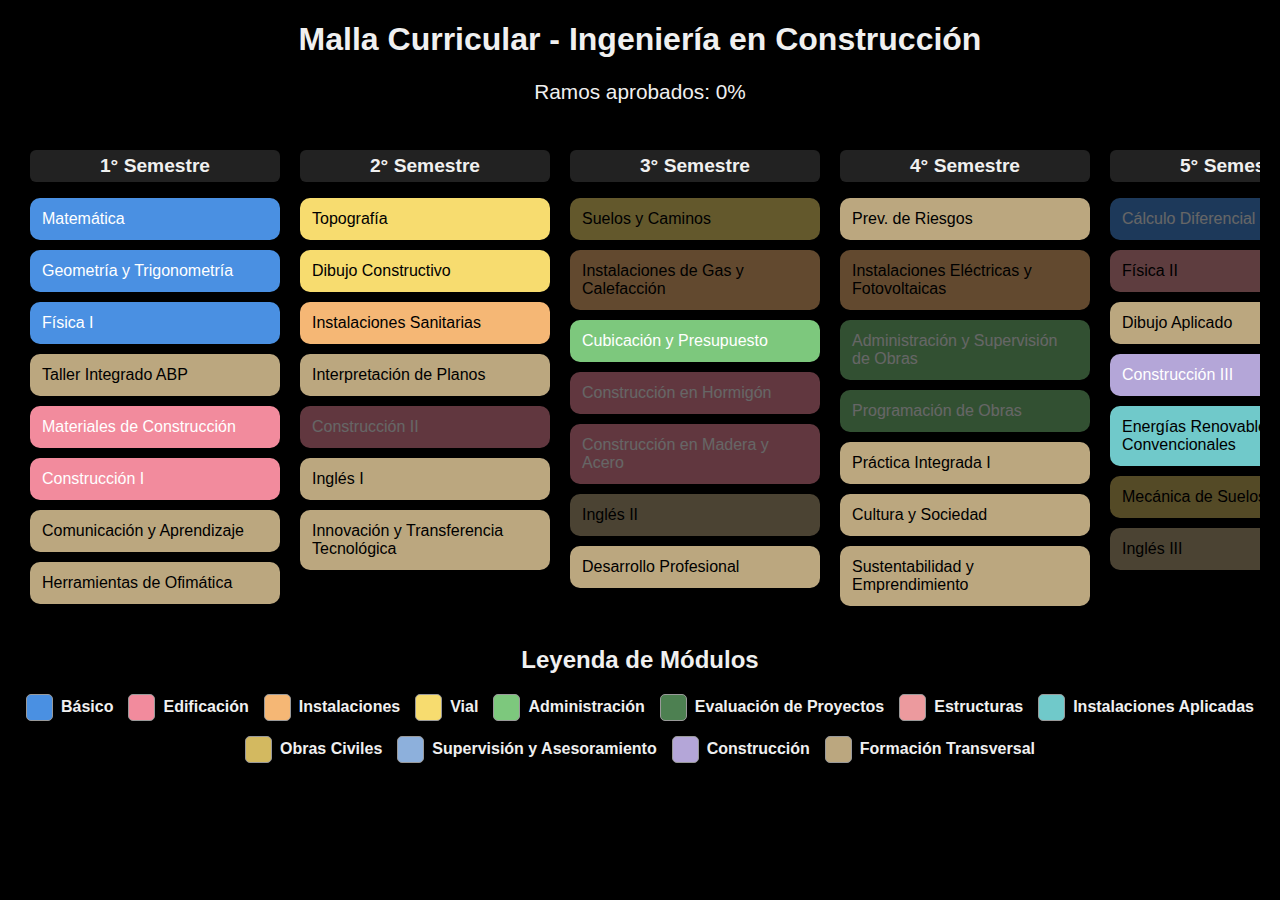
<file: index.html>
<!DOCTYPE html>
<html lang="es">
<head>
  <meta charset="UTF-8" />
  <title>Malla Curricular - Ingeniería en Construcción</title>
  <link rel="stylesheet" href="css/estilos.css" />
</head>
<body>
  <h1>Malla Curricular - Ingeniería en Construcción</h1>

  <div id="porcentaje-aprobados">Ramos aprobados: 0%</div>

  <div id="malla" class="contenedor"></div>

  <h2>Leyenda de Módulos</h2>
  <div id="leyenda-modulos"></div>

  <script src="js/script.js"></script>
</body>
</html>
</file>
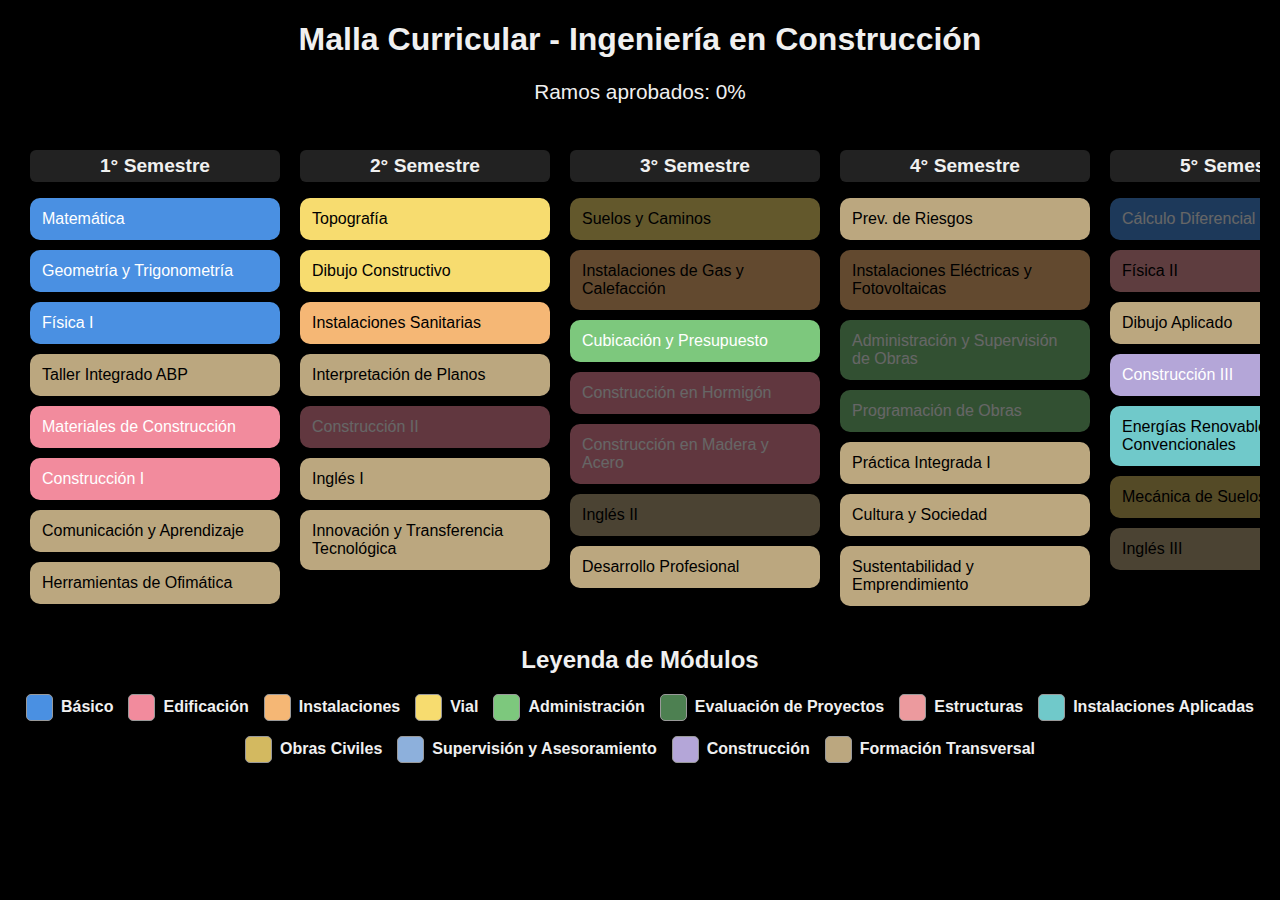
<file: html/index.html>
<!DOCTYPE html>
<html lang="es">
<head>
  <meta charset="UTF-8" />
  <title>Malla Curricular - Ingeniería en Construcción</title>
  <link rel="stylesheet" href="../css/estilos.css" />
</head>
<body>
  <h1>Malla Curricular - Ingeniería en Construcción</h1>

  <div id="porcentaje-aprobados">Ramos aprobados: 0%</div>

  <div id="malla" class="contenedor"></div>

  <h2>Leyenda de Módulos</h2>
  <div id="leyenda-modulos"></div>

  <script src="../js/script.js"></script>
</body>
</html>
</file>
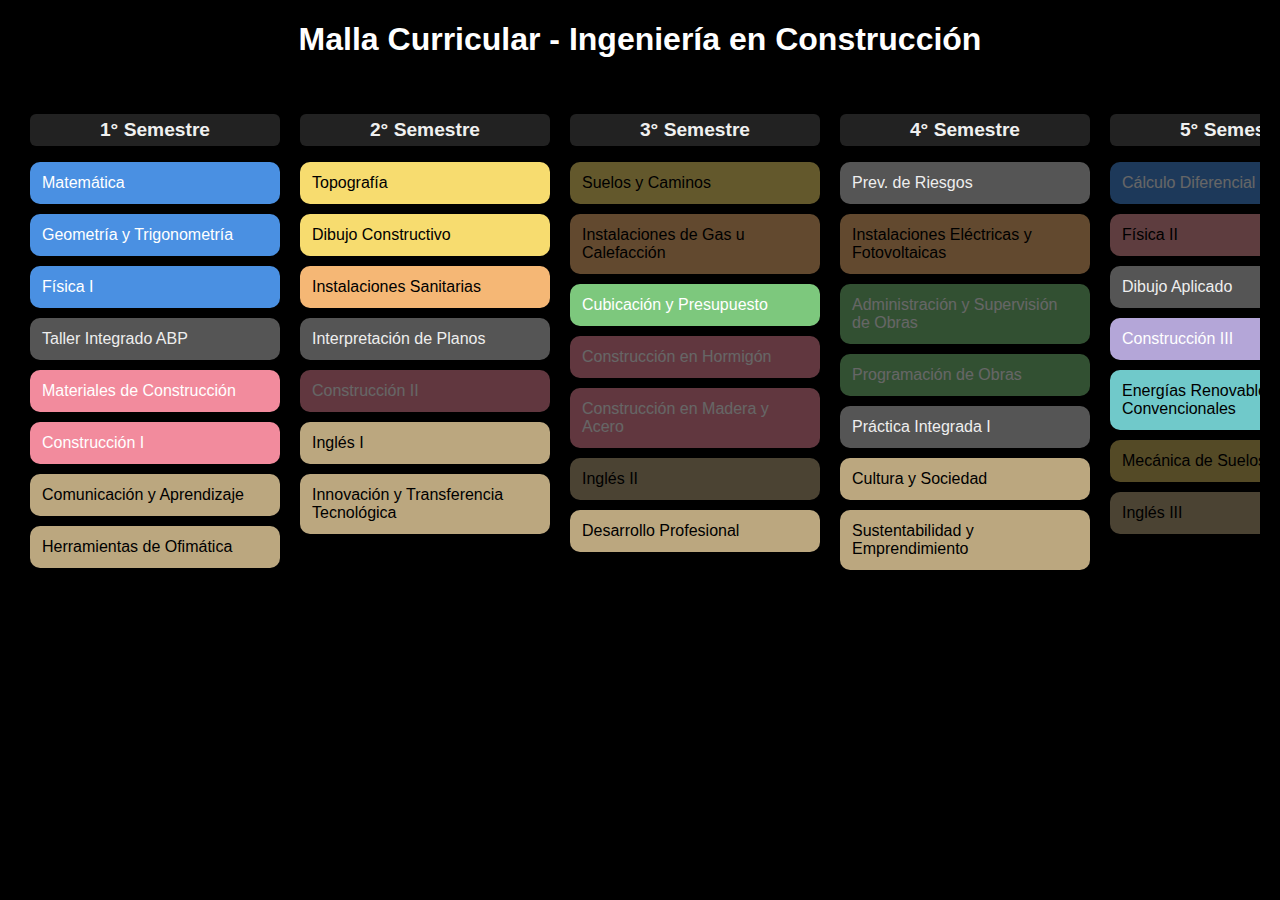
<file: Malla/html/index (1).html>
<!DOCTYPE html>
<html lang="es">
<head>
  <meta charset="UTF-8">
  <title>Malla Curricular</title>
  <link rel="stylesheet" href="../css/estilos.css">
</head>
<body>
  <h1>Malla Curricular - Ingeniería en Construcción</h1>
  <div id="malla" class="contenedor"></div>
  <script src="../js/script.js"></script>
</body>
</html>
</file>
<file: css/estilos.css>
body {
  font-family: Arial, sans-serif;
  margin: 20px;
  background-color: #000000;
  color: #f0f0f0;
}

h1, h2 {
  text-align: center;
}

#porcentaje-aprobados {
  font-size: 1.3em;
  text-align: center;
  margin-bottom: 20px;
}

#malla {
  display: flex;
  overflow-x: auto;
  gap: 20px;
  padding: 10px;
}

.semestre {
  min-width: 250px;
}

.semestre h2 {
  text-align: center;
  font-size: 1.2em;
  background-color: #222222;
  padding: 5px;
  border-radius: 6px;
  color: #f0f0f0;
}

.ramo {
  background-color: #555555;
  border-radius: 10px;
  padding: 10px;
  margin: 10px 0;
  position: relative;
  cursor: pointer;
  border: 2px solid transparent;
  transition: all 0.2s ease;
  color: #eee;
  user-select: none;
}

.ramo:hover {
  box-shadow: 0 0 10px rgba(255,255,255,0.3);
}

.bloqueado {
  opacity: 0.4;
  pointer-events: none;
}

.aprobado {
  text-decoration: line-through;
  background-color: #800000 !important;
  color: white;
}

/* Colores por módulo */

.basico { background-color: #4a90e2; color: white; }
.edificacion { background-color: #f28b9d; color: white; }
.instalaciones { background-color: #f5b775; color: black; }
.vial { background-color: #f7dc6f; color: black; }
.administracion { background-color: #7dc87d; color: white; }
.evaluacion { background-color: #4d8051; color: white; }
.estructuras { background-color: #ec9a9e; color: black; }
.instalaciones-aplicadas { background-color: #70c9ca; color: black; }
.obras-civiles { background-color: #d3b960; color: black; }
.supervision { background-color: #8db0dc; color: white; }
.construccion { background-color: #b4a6d8; color: white; }
.transversal { background-color: #bba77f; color: black; }

/* Leyenda */

#leyenda-modulos {
  display: flex;
  flex-wrap: wrap;
  justify-content: center;
  gap: 15px;
  margin-top: 20px;
}

.modulo-leyenda {
  display: flex;
  align-items: center;
  gap: 8px;
  font-weight: bold;
  cursor: default;
}

.color-cuadro {
  width: 25px;
  height: 25px;
  border-radius: 5px;
  border: 1px solid #999;
}
</file>
<file: Malla/css/estilos.css>
body {
  font-family: Arial, sans-serif;
  margin: 20px;
  background-color: #000000; /* Fondo negro */
  color: #f0f0f0; /* Texto claro */
}

h1 {
  text-align: center;
  margin-bottom: 30px;
  color: #ffffff;
}

#malla {
  display: flex;
  overflow-x: auto;
  gap: 20px;
  padding: 10px;
}

.semestre {
  min-width: 250px;
}

.semestre h2 {
  text-align: center;
  font-size: 1.2em;
  background-color: #222222;
  padding: 5px;
  border-radius: 6px;
  color: #f0f0f0;
}

.ramo {
  background-color: #555555; /* gris oscuro para fondo de ramos */
  border-radius: 10px;
  padding: 10px;
  margin: 10px 0;
  position: relative;
  cursor: pointer;
  border: 2px solid transparent;
  transition: all 0.2s ease;
  color: #eee; /* texto claro */
}

.ramo:hover {
  box-shadow: 0 0 10px rgba(255,255,255,0.3);
}

.bloqueado {
  opacity: 0.4;
  pointer-events: none;
}

.aprobado {
  text-decoration: line-through;
  background-color: #800000 !important;
  color: white;
}

/* Colores por módulo */

.basico { background-color: #4a90e2; color: white; }
.edificacion { background-color: #f28b9d; color: white; }
.instalaciones { background-color: #f5b775; color: black; }
.vial { background-color: #f7dc6f; color: black; }
.administracion { background-color: #7dc87d; color: white; }
.evaluacion { background-color: #4d8051; color: white; }
.estructuras { background-color: #ec9a9e; color: black; }
.instalaciones-aplicadas { background-color: #70c9ca; color: black; }
.obras-civiles { background-color: #d3b960; color: black; }
.supervision { background-color: #8db0dc; color: white; }
.construccion { background-color: #b4a6d8; color: white; }
.transversal { background-color: #bba77f; color: black; }
</file>
